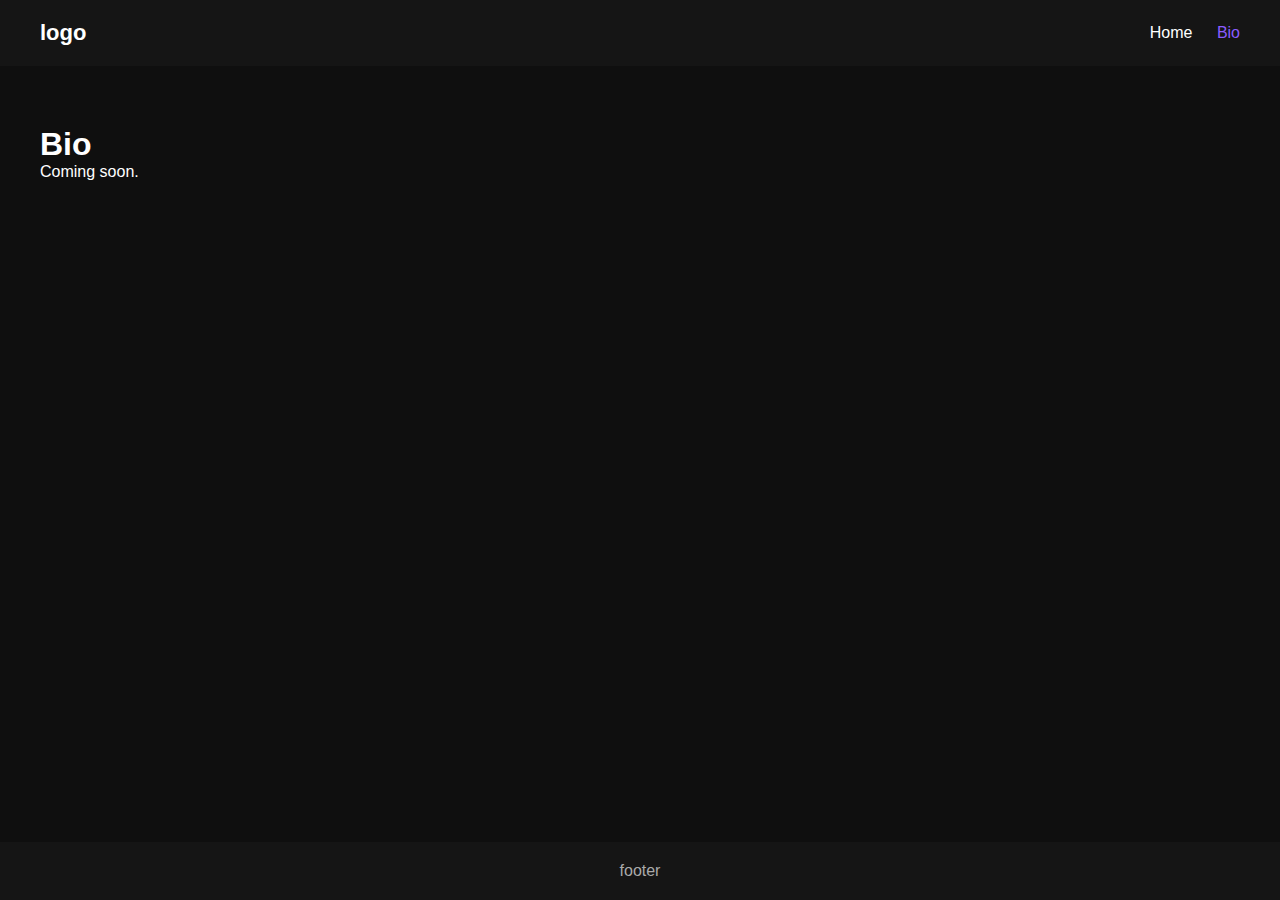
<file: bio.html>
<!DOCTYPE html>
<html lang="en">
<head>
    <meta charset="UTF-8">
    <title>Bio | purrplee</title>
    <meta name="viewport" content="width=device-width, initial-scale=1.0">
    <link rel="stylesheet" href="style.css">
</head>
<body>

<header>
    <div class="logo">logo</div>
    <nav>
        <a href="index.html">Home</a>
        <a href="bio.html" class="active">Bio</a>
    </nav>
</header>

<main class="container center">
    <div class="glass-card">
        <h1>Bio</h1>
        <p>Coming soon.</p>
        <div class="placeholder-avatar"></div>
    </div>
</main>

<footer>
    <p>footer</p>
</footer>

</body>

</html>
</file>
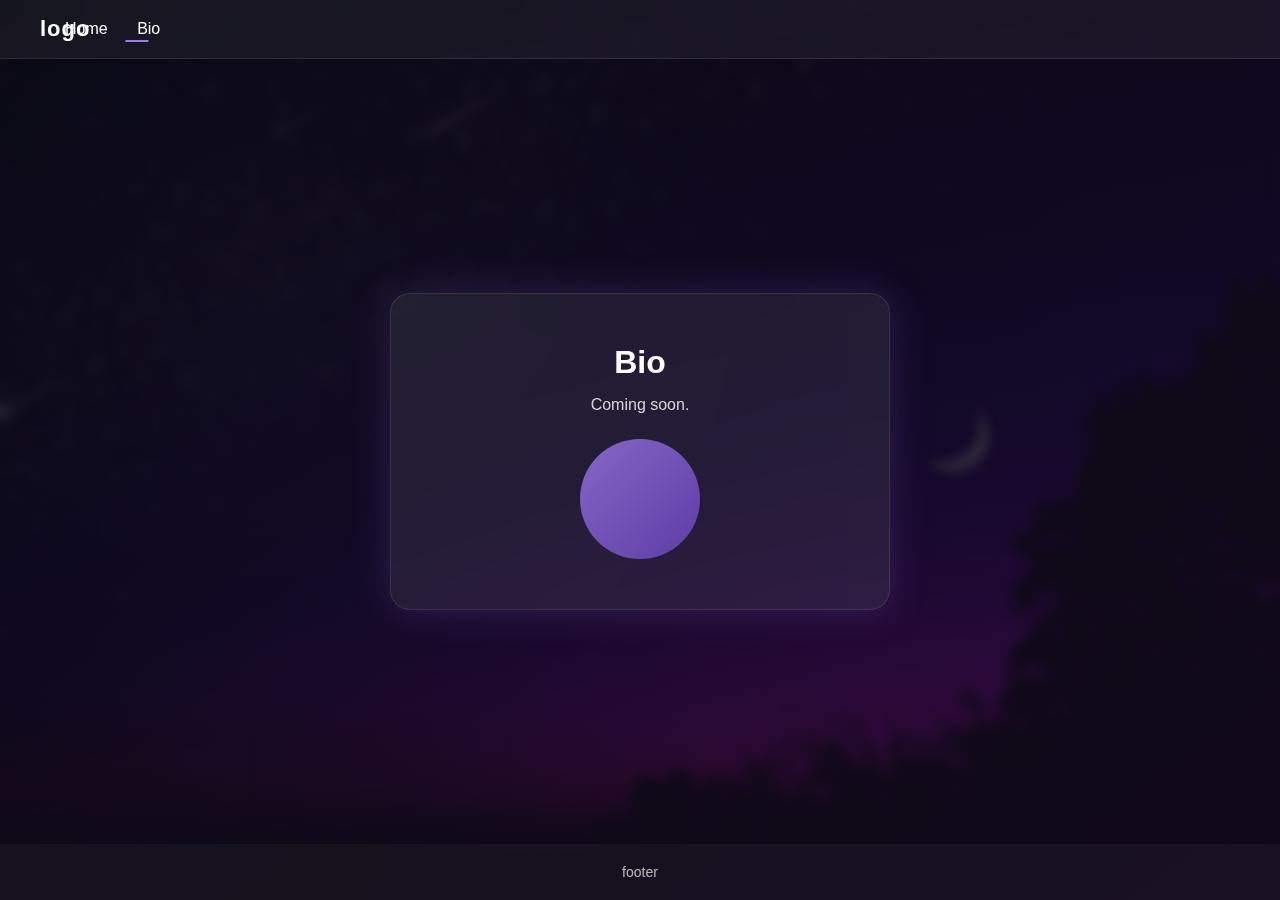
<file: bio/bio.html>
<!DOCTYPE html>
<html lang="en">
<head>
    <meta charset="UTF-8">
    <title>Bio | purrplee</title>
    <meta name="viewport" content="width=device-width, initial-scale=1.0">
    <link rel="stylesheet" href="../css/style.css">
</head>
<body>

<header>
    <div class="logo">logo</div>
    <nav>
        <a href="../index.html">Home</a>
        <a href="bio.html" class="active">Bio</a>
    </nav>
</header>

<main class="container center">
    <div class="glass-card">
        <h1>Bio</h1>
        <p>Coming soon.</p>
        <div class="placeholder-avatar"></div>
    </div>
</main>

<footer>
    <p>footer</p>
</footer>

</body>

</html>
</file>
<file: style.css>
/* stuff! */
* {
    margin: 0;
    padding: 0;
    box-sizing: border-box;
}

/* MORE STUFF */
body {
    font-family: Arial, Helvetica, sans-serif;
    background-color: #0f0f0f;
    color: #ffffff;
    min-height: 100vh;
    display: flex;
    flex-direction: column;
}


header {
    background-color: #151515;
    padding: 20px 40px;
    display: flex;
    justify-content: space-between;
    align-items: center;
}

.logo {
    font-size: 22px;
    font-weight: bold;
}

nav a {
    color: #ffffff;
    text-decoration: none;
    margin-left: 20px;
    transition: 0.3s ease;
}

nav a:hover {
    color: #8a5cff;
}

nav a.active {
    color: #8a5cff;
}


.container {
    flex: 1;
    padding: 60px 40px;
}


footer {
    background-color: #151515;
    text-align: center;
    padding: 20px;
    color: #aaaaaa;
}
</file>
<file: css/style.css>
* {
    margin: 0;
    padding: 0;
    box-sizing: border-box;
}

body {
    margin: 0;
    font-family: 'Inter', sans-serif;
    color: white;
    background: url("../images/bg.jpg") center/cover no-repeat fixed;
    position: relative;
    overflow-x: hidden;
}

body::before {
    content: "";
    position: fixed;
    inset: 0;
    background:
        linear-gradient(to bottom right, rgba(10,10,20,0.85), rgba(20,10,30,0.85)),
        radial-gradient(circle at 20% 30%, rgba(159,122,234,0.15), transparent 40%);
    backdrop-filter: blur(6px);
    z-index: -1;
}

.site-header {
    position: fixed;
    top: 0;
    width: 100%;
    padding: 20px 40px;
    display: flex;
    justify-content: center;
    align-items: center;
    backdrop-filter: blur(15px);
    background: rgba(0, 0, 0, 0.4);
    border-bottom: 1px solid rgba(255,255,255,0.05);
    z-index: 1000;
}

.logo {
    position: absolute;
    left: 40px;
    font-weight: bold;
    font-size: 20px;
}

.nav-container a::after {
    content: "";
    position: absolute;
    bottom: -6px;
    left: 50%;
    width: 0;
    height: 2px;
    background: #9f7aea;
    transition: 0.3s ease;
    transform: translateX(-50%);
}

.nav-container a:hover::after,
.nav-container a.active::after {
    width: 100%;
}

.nav-container {
    display: flex;
    justify-content: center;
    gap: 40px;
}

nav a {
    color: white;
    text-decoration: none;
    font-weight: 500;
    position: relative;
    transition: 0.3s ease;
}

nav a::after {
    content: "";
    position: absolute;
    bottom: -6px;
    left: 50%;
    width: 0;
    height: 2px;
    background: #9f7aea;
    transition: 0.3s ease;
    transform: translateX(-50%);
}

nav a:hover::after {
    width: 100%;
}

main {
    padding-top: 100px;
}

@keyframes gradientShift {
    0% { background-position: 0% 50%; }
    50% { background-position: 100% 50%; }
    100% { background-position: 0% 50%; }
}

@keyframes pageFade {
    to { opacity: 1; }
}


header {
    backdrop-filter: blur(10px);
    background: rgba(255, 255, 255, 0.05);
    padding: 20px 40px;
    display: flex;
    justify-content: space-between;
    align-items: center;
    border-bottom: 1px solid rgba(255,255,255,0.1);
}

.logo {
    font-weight: bold;
    font-size: 22px;
    letter-spacing: 1px;
}

nav a {
    color: white;
    text-decoration: none;
    margin-left: 25px;
    position: relative;
    transition: 0.3s;
}

nav a::after {
    content: "";
    position: absolute;
    left: 0;
    bottom: -5px;
    width: 0%;
    height: 2px;
    background: #9f7aea;
    transition: 0.3s;
}

nav a:hover::after,
nav a.active::after {
    width: 100%;
}


.container {
    flex: 1;
    padding: 60px 20px;
}

.center {
    display: flex;
    justify-content: center;
    align-items: center;
    text-align: center;
}


.glass-card {
    backdrop-filter: blur(15px);
    background: rgba(255, 255, 255, 0.08);
    border: 1px solid rgba(255,255,255,0.1);
    padding: 50px;
    border-radius: 20px;
    width: 100%;
    max-width: 500px;
    box-shadow: 0 0 40px rgba(159, 122, 234, 0.2);
    animation: fadeIn 1s ease forwards;
}

.glass-card h1 {
    margin-bottom: 15px;
    font-size: 32px;
}

.glass-card p {
    opacity: 0.8;
    margin-bottom: 25px;
}

.primary-btn:hover {
    transform: translateY(-3px);
    box-shadow: 0 10px 25px rgba(159, 122, 234, 0.4);
}


.placeholder-avatar {
    width: 120px;
    height: 120px;
    margin: 20px auto 0;
    border-radius: 50%;
    background: linear-gradient(135deg, #9f7aea, #6b46c1);
    opacity: 0.8;
}


footer {
    backdrop-filter: blur(10px);
    background: rgba(255, 255, 255, 0.05);
    text-align: center;
    padding: 20px;
    font-size: 14px;
    opacity: 0.7;
}


@keyframes fadeIn {
    from { opacity: 0; transform: translateY(20px); }
    to { opacity: 1; transform: translateY(0); }
}

::-webkit-scrollbar {
    width: 8px;
}

::-webkit-scrollbar-track {
    background: transparent;
}

::-webkit-scrollbar-thumb {
    background: linear-gradient(#9f7aea, #6b46c1);
    border-radius: 10px;
}

.cursor-glow {
    position: fixed;
    width: 300px;
    height: 300px;
    background: radial-gradient(circle, rgba(159,122,234,0.25), transparent 60%);
    pointer-events: none;
    transform: translate(-50%,-50%);
    z-index:-1;
}

.hero {
    min-height: 80vh;
    display: flex;
    flex-direction: column;
    justify-content: center;
    align-items: center;
    text-align: center;
    gap: 15px;
    position: relative;
    background: url("../images/bg-hero.jpg") center/cover no-repeat fixed;
}

.hero::before {
    content:"";
    position: absolute;
    inset:0;
    background: rgba(10,10,20,0.6);
    z-index:0;
}

.hero-title, .hero-sub, .hero-buttons {
    position: relative;
    z-index:1;
}

.hero-buttons a {
    animation: floatButton 3s ease-in-out infinite;
}

@keyframes floatButton {
    0%,100% { transform: translateY(0); }
    50% { transform: translateY(-5px); }
}

.hero-title {
    font-size: 60px;
    font-weight: 700;
    letter-spacing: 2px;
}

.hero-sub {
    margin-top: 10px;
    opacity: 0.8;
    font-size: 18px;
}

.hero-buttons {
    margin-top: 30px;
    display: flex;
    gap: 20px;
}

.secondary-btn:hover {
    background: rgba(255,255,255,0.1);
}

.scroll-indicator {
    margin-top: 60px;
    width: 25px;
    height: 40px;
    border: 2px solid rgba(255,255,255,0.4);
    border-radius: 20px;
    position: relative;
}

.scroll-indicator::before {
    content: "";
    width: 5px;
    height: 8px;
    background: white;
    border-radius: 10px;
    position: absolute;
    top: 8px;
    left: 50%;
    transform: translateX(-50%);
    animation: scrollAnim 2s infinite;
}

@keyframes scrollAnim {
    0% { opacity: 0; top: 8px; }
    50% { opacity: 1; }
    100% { opacity: 0; top: 20px; }
}

.section {
    padding: 70px 20px;
    text-align: center;
}

.project-grid {
    margin-top: 40px;
    display: grid;
    grid-template-columns: repeat(auto-fit, minmax(280px, 1fr));
    gap: 30px;
    max-width: 900px;
    margin-left: auto;
    margin-right: auto;
    align-items: stretch;
}

.project-card {
    backdrop-filter: blur(15px);
    background: rgba(255, 255, 255, 0.06);
    border: 1px solid rgba(255,255,255,0.1);
    border-radius: 18px;
    overflow: hidden;
    transition: 0.4s ease;
    display: flex;
    flex-direction: column;
}

.project-card:hover {
    transform: translateY(-6px) scale(1.02);
    box-shadow: 0 0 40px rgba(159,122,234,0.3);
}

.project-image img {
    width: 100%;
    height: 160px;
    object-fit: cover;
    display: block;
}

.project-content {
    padding: 25px;
    display: flex;
    flex-direction: column;
    gap: 12px;
}

.discord-btn:hover {
    transform: translateY(-3px);
    box-shadow: 0 0 20px rgba(88, 101, 242, 0.6);
}

.project-card {
    display: flex;
    flex-direction: column;
    justify-content: space-between;
}

.bio-page {
    padding-top: 110px;
    padding-bottom: 100px;
}

.bio-hero {
    display: flex;
    justify-content: center;
    align-items: center;
    gap: 60px;
    flex-wrap: wrap;
    text-align: left;
    padding: 0 40px;
}

.bio-avatar-img {
    width: 180px;
    height: 180px;
    border-radius: 50%;
    object-fit: cover;
    box-shadow: 0 0 40px rgba(159,122,234,0.5);
    transition: 0.4s ease;
}

.bio-avatar-img:hover {
    transform: scale(1.05);
    box-shadow: 0 0 60px rgba(159,122,234,0.7);
}

.bio-intro h1 {
    font-size: 42px;
}

.bio-tagline {
    margin-top: 10px;
    opacity: 0.8;
}

.bio-buttons {
    margin-top: 25px;
    display: flex;
    gap: 20px;
}

.bio-section {
    max-width: 700px;
    margin: 80px auto 0;
    padding: 0 20px;
    text-align: center;
}

.bio-section h2 {
    margin-bottom: 20px;
    font-size: 26px;
}

.bio-section p {
    opacity: 0.85;
    line-height: 1.7;
    font-size: 15px;
}

.skill-tags {
    display: flex;
    flex-wrap: wrap;
    justify-content: center;
    gap: 15px;
    margin-top: 30px;
}

.skill-tags span {
    padding: 8px 18px;
    border-radius: 20px;
    background: rgba(255,255,255,0.08);
    border: 1px solid rgba(255,255,255,0.1);
    backdrop-filter: blur(10px);
    font-size: 14px;
    transition: 0.3s ease;
}

.skill-tags span:hover {
    transform: translateY(-3px);
    background: rgba(159,122,234,0.2);
    box-shadow: 0 0 20px rgba(159,122,234,0.3);
}

html, body {
    height: 100%;
}

body {
    display: flex;
    flex-direction: column;
}

main {
    flex: 1;
}

.bio-background {
    background: url("../images/bio-bg.jpg") center/cover no-repeat fixed;
}

.bio-background::before {
    background:
        linear-gradient(to bottom right, rgba(20,10,30,0.85), rgba(10,5,20,0.9)),
        radial-gradient(circle at 70% 30%, rgba(159,122,234,0.2), transparent 50%);
}

.social-icons {
    display: flex;
    justify-content: center;
    gap: 35px;
    margin-top: 30px;
}

.social-icons a {
    font-size: 26px;
    color: white;
    transition: 0.3s ease;
}

.social-icons a:hover {
    transform: translateY(-5px) scale(1.1);
    color: #9f7aea;
    text-shadow: 0 0 15px rgba(159,122,234,0.7);
}

.bio-avatar {
    width: 180px;
    height: 180px;
    border-radius: 50%;
    background: linear-gradient(135deg, #9f7aea, #6b46c1);
    box-shadow: 0 0 40px rgba(159,122,234,0.5);
    position: relative;
}

.bio-avatar::before {
    content: "";
    position: absolute;
    inset: -6px;
    border-radius: 50%;
    background: linear-gradient(45deg, #9f7aea, transparent, #6b46c1);
    z-index: -1;
    animation: rotateRing 6s linear infinite;
}

@keyframes rotateRing {
    to { transform: rotate(360deg); }
}

.fade-in { 
    opacity:0; 
    transform:translateY(20px); 
    transition:0.8s ease-out; 
}


.fade-in.visible { 
    opacity:1; 
    transform:translateY(0); 
}

.project-card {
    transition: 0.4s ease;
    transform-style: preserve-3d;
}

.project-card:hover {
    transform: translateY(-6px) scale(1.02);
}

.discord-badge {
    max-width: 450px;
    width: 100%;
    border-radius: 16px;
    box-shadow: 0 0 30px rgba(114,137,218,0.3);
}

.discord-status, .spotify-card {
    backdrop-filter: blur(20px);
    background: rgba(255,255,255,0.12);
    border: 1px solid rgba(255,255,255,0.15);
    border-radius: 20px;
    padding: 30px;
    width: 420px;
    transition: 0.3s ease, transform 0.3s ease;
}

.discord-status:hover, .spotify-card:hover {
    transform: translateY(-6px);
    box-shadow: 0 0 35px rgba(159,122,234,0.35);
}

.discord-status img, .spotify-card iframe {
    width: 100%;
    height: 180px;
    border-radius: 12px;
    object-fit: cover;
}

.status-row {
    display: flex;
    justify-content: center;
    flex-wrap: wrap;
    gap: 50px;
    margin-top: 30px;
}

.nav-container {
    display: flex;
    justify-content: center;
    gap: 40px;
    align-items: center;
}

.nav-container a {
    color: white;
    text-decoration: none;
    font-weight: 500;
    position: relative;
    padding: 8px 15px;
    border-radius: 12px;
    transition: 0.3s ease;
}

.nav-container a:hover {
    background: rgba(159,122,234,0.15);
}

.nav-container a::after {
    content: "";
    position: absolute;
    bottom: 4px;
    left: 50%;
    width: 0;
    height: 2px;
    background: linear-gradient(90deg,#9f7aea,#6b46c1);
    transform: translateX(-50%);
    transition: 0.3s ease;
}

.nav-container a:hover::after,
.nav-container a.active::after {
    width: 70%;
}

.project-grid {
    display:flex;
    justify-content:center;
    flex-wrap:wrap;
    gap:30px;
}

.project-card {
    width:280px;
    display:flex;
    flex-direction:column;
    justify-content:space-between;
    border-radius:16px;
    overflow:hidden;
    transition:0.4s ease;
    cursor:pointer;
}

.project-card img {
    width:100%;
    height:160px;
    object-fit:cover;
    border-bottom:1px solid rgba(255,255,255,0.1);
}

.primary-btn, .secondary-btn, .discord-btn {
    border:none;
    border-radius:30px;
    cursor:pointer;
    padding:12px 28px;
    text-decoration:none;
    display:inline-block;
    transition:0.3s ease;
}

.primary-btn { 
    background: linear-gradient(135deg,#9f7aea,#6b46c1); 
    color:white; 
}

.secondary-btn { 
    background:rgba(255,255,255,0.1); 
    color:white; 
    border:1px solid rgba(255,255,255,0.2); 
}

.discord-btn { 
    background: linear-gradient(135deg,#5865F2,#9f7aea); 
    color:white; 
}

footer { 
    backdrop-filter: blur(10px); 
    background:rgba(255,255,255,0.05); 
    text-align:center; 
    padding:20px; 
    font-size:14px; 
    opacity:0.7; }

#preloader {
    position: fixed;
    inset: 0;
    background: radial-gradient(circle at center, #0f0f1a, #070710);
    display: flex;
    justify-content: center;
    align-items: center;
    z-index: 9999;
    transition: opacity 0.6s ease, visibility 0.6s ease;
}

.loader-content {
    text-align: center;
    color: white;
    font-family: sans-serif;
    letter-spacing: 2px;
    opacity: 0.8;
}

.spinner {
    width: 50px;
    height: 50px;
    border: 4px solid rgba(159,122,234,0.2);
    border-top: 4px solid #9f7aea;
    border-radius: 50%;
    margin: 0 auto 15px;
    animation: spin 1s linear infinite;
}

@keyframes spin {
    to { transform: rotate(360deg); }
}

.hero.small-hero {
    min-height: 20vh;
    padding: 70px 20px 40px;
    display: flex;
    flex-direction: column;
    justify-content: center;
    align-items: center;
}

.friends-grid {
    display: flex;
    justify-content: center;
    flex-wrap: wrap;
    gap: 40px;
    margin-top: 30px;
}

.friend-card {
    width: 240px;
    backdrop-filter: blur(20px);
    background: rgba(255,255,255,0.08);
    border: 1px solid rgba(255,255,255,0.1);
    border-radius: 18px;
    padding: 25px;
    text-align: center;
    transition: 0.4s ease;
}

.friend-card img {
    width: 90px;
    height: 90px;
    border-radius: 50%;
    object-fit: cover;
    margin-bottom: 15px;
    border: 2px solid rgba(159,122,234,0.4);
}

.friend-card h3 {
    margin-bottom: 6px;
}

.friend-card p {
    font-size: 14px;
    opacity: 0.7;
    margin-bottom: 15px;
}

.friend-card:hover {
    transform: translateY(-8px) scale(1.03);
    box-shadow: 0 0 30px rgba(159,122,234,0.3);
}

.friend-btn {
    display: inline-block;
    padding: 8px 18px;
    border-radius: 20px;
    background: linear-gradient(135deg,#9f7aea,#6b46c1);
    color: white;
    text-decoration: none;
    font-size: 14px;
    transition: 0.3s ease;
}

.friend-btn:hover {
    transform: scale(1.05);
}

body.friends-page {
    background: url("../images/friends-bg.jpg") center/cover no-repeat fixed;
    position: relative;
    min-height: 100vh;
}



body.friends-page::before {
    content: "";
    position: fixed;
    inset: 0;
    background: rgba(10, 10, 20, 0.75);
    z-index: -1;
}

.friends-grid {
    max-width: 1100px;
    margin: 60px auto;
    display: grid;
    grid-template-columns: repeat(auto-fit, minmax(280px, 1fr));
    gap: 40px;
    padding: 0 20px;
}

.friend-card {
    backdrop-filter: blur(20px);
    background: rgba(255,255,255,0.08);
    border: 1px solid rgba(255,255,255,0.12);
    border-radius: 20px;
    padding: 30px;
    text-align: center;
    transition: 0.4s ease;
    display: flex;
    flex-direction: column;
    align-items: center;
    justify-content: space-between;
}

.friend-card:hover {
    transform: translateY(-8px);
    box-shadow: 0 0 40px rgba(159,122,234,0.35);
}

.friend-card img {
    width: 110px;
    height: 110px;
    border-radius: 50%;
    object-fit: cover;
    margin-bottom: 20px;
    border: 3px solid rgba(159,122,234,0.5);
}

.friend-card h3 {
    margin-bottom: 10px;
}

.friend-card p {
    font-size: 14px;
    opacity: 0.75;
    margin-bottom: 20px;
}

.friend-btn {
    padding: 10px 24px;
    border-radius: 30px;
    background: linear-gradient(135deg,#9f7aea,#6b46c1);
    color: white;
    text-decoration: none;
    transition: 0.3s ease;
}

.friend-btn:hover {
    transform: scale(1.05);
}

html {
    scroll-behavior: smooth;
}

body.music-page {
    position: relative;
    min-height: 100vh;
    background: url("../images/music-bg.jpg") center/cover no-repeat fixed;
}

.music-grid {
    max-width: 900px;
    margin: 40px auto;
    display: grid;
    gap: 30px;
    padding: 0 20px;
}

.album-card:hover {
    transform: translateY(-6px);
    box-shadow: 0 0 40px rgba(140, 100, 255, 0.3);
}

.album-card {
    max-width: 900px;
    margin: 40px auto;
    padding: 25px;
    border-radius: 20px;
    backdrop-filter: blur(12px);
    background: rgba(255, 255, 255, 0.05);
    border: 1px solid rgba(255,255,255,0.08);
    transition: transform 0.4s ease, box-shadow 0.4s ease;
}

.spotify-embed {
    padding: 25px;
    border-radius: 20px;
    backdrop-filter: blur(12px);
    background: rgba(255, 255, 255, 0.05);
    border: 1px solid rgba(255,255,255,0.08);
    transition: transform 0.4s ease, box-shadow 0.4s ease;
}

.spotify-embed:hover {
    transform: translateY(-6px);
    box-shadow: 0 0 40px rgba(140, 100, 255, 0.3);
}

.album-description {
    margin-top: 20px;
    text-align: center;
    opacity: 0.8;
}

.fade-up {
    opacity: 0;
    transform: translateY(20px);
    transition: all 0.8s ease;
}

.fade-up.visible {
    opacity: 1;
    transform: translateY(0);
}
</file>
